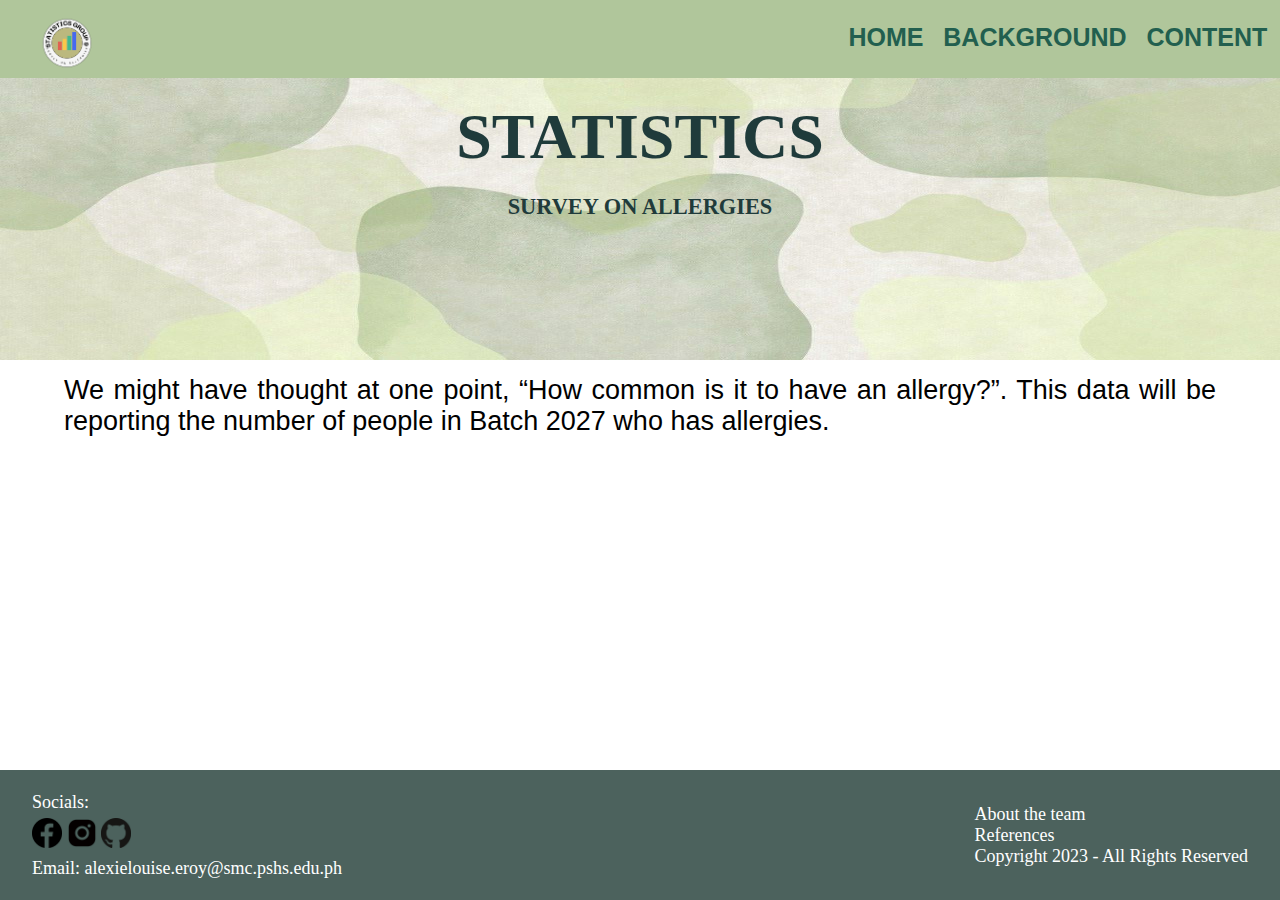
<file: index.html>
<!DOCTYPE html>
<html lang="en">
<head>
    <meta charset="UTF-8">
    <meta name="viewport" content="width=device-width, initial-scale=1.0">
    <title>Survey on Allergies</title>
    <link rel="icon" type="image/x-icon" href="Pictures/FaviconLogo.ico">
</head>
<body>
<!--Container for all divs start-->
<div class="container">
<!--Navbar start-->
    <div class="navbar">
        <div id="tabs">
            <a href="index.html">Home</a>
            <a href="backgroundd.html">Background</a>
            <a href="data.html">Content</a>
        </div>
        <div id="logo">
            <img src="Pictures/Logo.png" alt="logo" width="60" height="60">
        </div>
    </div>
<!--Navbar end-->
<!--Banner container start-->
    <div class="banner">
        <!--heading start-->
        <div class="heading">
            <div id="title">
                <h1>Statistics</h1>
            <div id="subtitle">
                <h4>Survey on Allergies</h4>
                </div>
            </div>
        </div>
        <!--heading end-->
    </div>
<!--Banner container end-->
        <!--Content start-->
    <div class="content">
        We might have thought at one point, “How common is it to have an allergy?”. This data will be reporting the number of people in Batch 2027 who has allergies.
    </div>
<!--Content end-->
        <!--footer start-->
    <div class="footer">
        <!--socials start-->
        <div class="socials">
            Socials:
            <div id="socmed">
                <a href="https://www.facebook.com/alexielouise.eroy.5/"><img src="Pictures/fb_logo.png" alt="FaceBook" width="30" height="30"></a>
                    <a href="https://www.instagram.com/loui.moo/"><img src="Pictures/instagram_logo.png" alt="Instagram" width="30" height="30"></a>
                    <a href="https://github.com/AlexieEroy"><img src="Pictures/github_logo.png" alt="GitHub" width="30" height="30"></a>
            </div>
            <div id="email">
                Email: alexielouise.eroy@smc.pshs.edu.ph
            </div>
        </div>
        <!--socials end-->
            <!--about start-->
        <div class="about">
                <a href="team.html">About the team</a>
                <p><a href="references.html">References</a></p>
                <p>Copyright 2023 - All Rights Reserved</p>
        </div>
        <!--about end-->
    </div>
    <!--footer end-->
</div>
<!--container for all divs end-->
    <link rel="stylesheet" href="style.css">
</body>
</html>
</file>
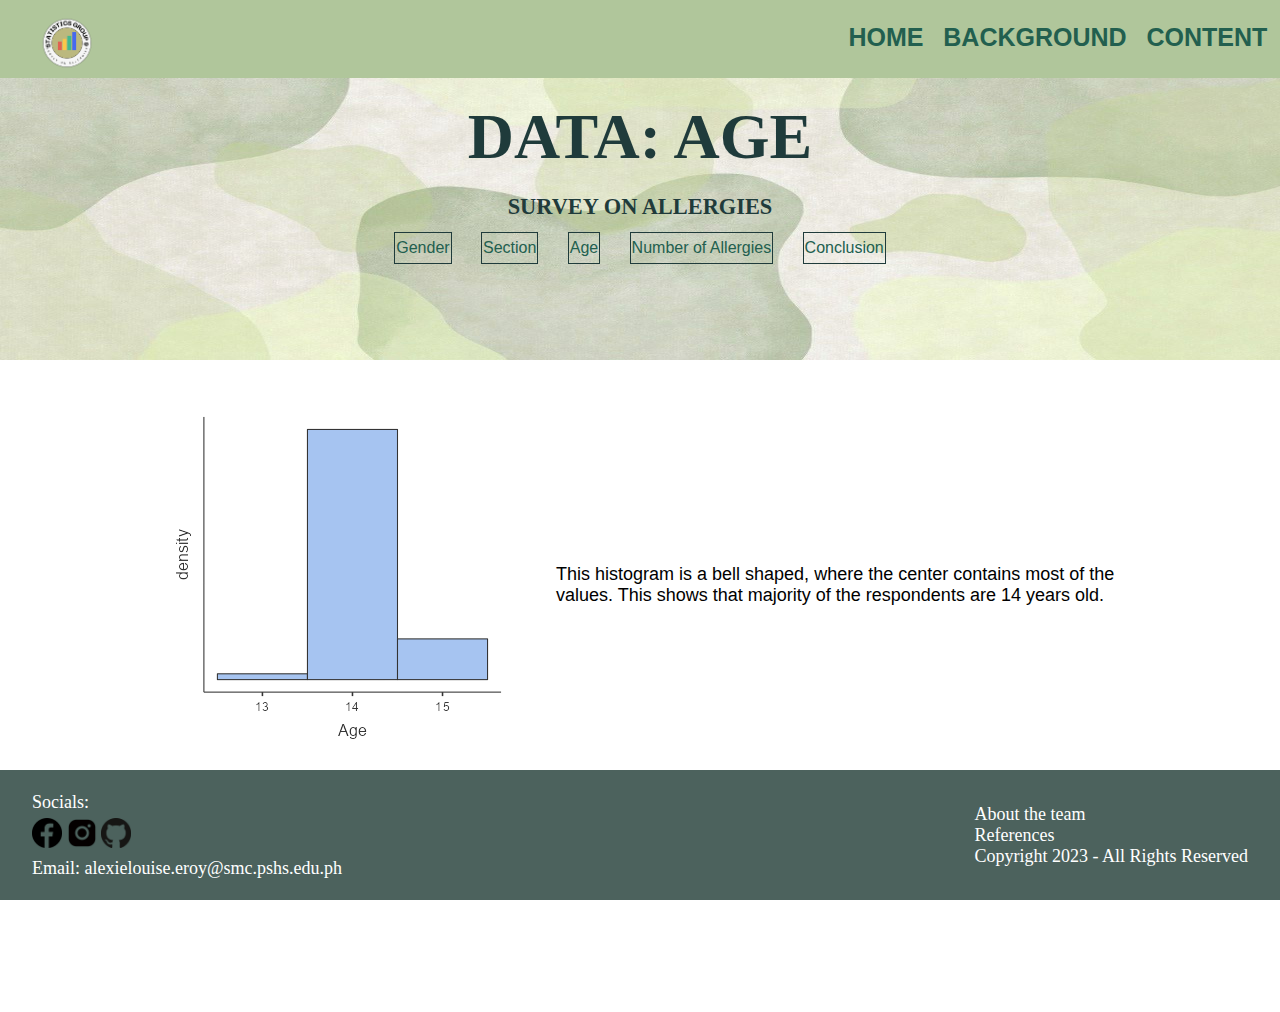
<file: age.html>
<!DOCTYPE html>
<html lang="en">
<head>
    <meta charset="UTF-8">
    <meta name="viewport" content="width=device-width, initial-scale=1.0">
    <title>Data-Age</title>
    <link rel="icon" type="image/x-icon" href="Pictures/FaviconLogo.ico">
</head>
<body>
    <!--Container for all divs-->
    <div class="container">
    <!--Navbar start-->
        <div class="navbar">
            <div id="tabs">
                <a href="index.html">Home</a>
                <a href="backgroundd.html">Background</a>
                <a href="data.html">Content</a>
            </div>
            <div id="logo">
                <img src="Pictures/Logo.png" alt="logo" width="60" height="60">
            </div>
        </div>
    <!--Navbar end-->
        <!--Banner container start-->
        <div class="banner">
            <!--heading start-->
            <div class="heading">
                <div id="title">
                    <h1>Data: Age</h1>
                <div id="subtitle">
                    <h4>Survey on Allergies</h4>
                    </div>
                </div>
            </div>
            <!--heading end-->
            <!--Datatabs start-->
            <div class="data-tab">
                <a href="data.html">Gender</a>
                <a href="section.html">Section</a>
                <a href="age.html">Age</a>
                <a href="allergies.html">Number of Allergies</a>
                <a href="conclusion.html">Conclusion</a>
            </div>
            <!--Datatabs end-->
        </div>
        <!--Banner container end-->
        <!--Content-container start-->
        <div class="content-container">
            <div class="graph">
                    <img src="Pictures/AgeHistogram.png" alt="Age Histogram" title="Age Histogram">
             </div>
             <div class="description">
                This histogram is a bell shaped, where the center contains most of the values. This shows that majority of the respondents are 14 years old.            
            </div>            
        </div>
        <!--Content-container end-->
        <!--footer start-->
        <div class="footer">
            <!--socials start-->
            <div class="socials">
                Socials:
                <div id="socmed">
                    <a href="https://www.facebook.com/alexielouise.eroy.5/"><img src="Pictures/fb_logo.png" alt="FaceBook" width="30" height="30"></a>
                    <a href="https://www.instagram.com/loui.moo/"><img src="Pictures/instagram_logo.png" alt="Instagram" width="30" height="30"></a>
                    <a href="https://github.com/AlexieEroy"><img src="Pictures/github_logo.png" alt="GitHub" width="30" height="30"></a>
                </div>
                <div id="email">
                    Email: alexielouise.eroy@smc.pshs.edu.ph
                </div>            
            </div>
            <!--socials end-->
            <!--about start-->
            <div class="about">
                    <a href="team.html">About the team</a>
                    <p><a href="references.html">References</a></p>
                    <p>Copyright 2023 - All Rights Reserved</p>
            </div>
            <!--about end-->
        </div>
        <!--footer end-->
    </div>
    <!--container for all divs end-->
        <link rel="stylesheet" href="style.css">

</body>
</html>
</file>
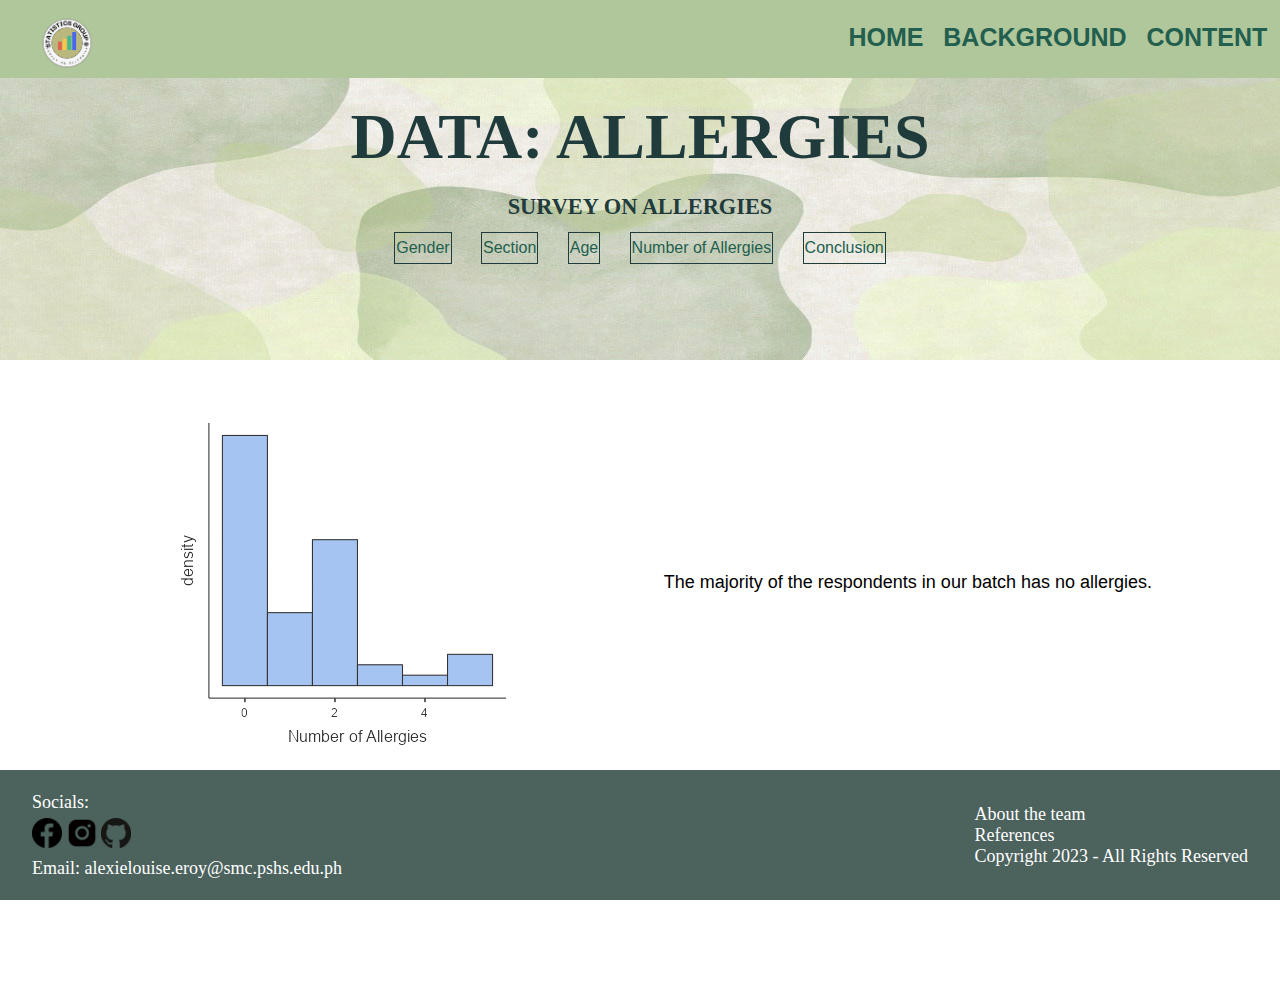
<file: allergies.html>
<!DOCTYPE html>
<html lang="en">
<head>
    <meta charset="UTF-8">
    <meta name="viewport" content="width=device-width, initial-scale=1.0">
    <title>Data-Allergies</title>
    <link rel="icon" type="image/x-icon" href="Pictures/FaviconLogo.ico">
</head>
<body>
    <!--Container for all divs start-->
    <div class="container">
    <!--Navbar start-->
        <div class="navbar">
            <div id="tabs">
                <a href="index.html">Home</a>
                <a href="backgroundd.html">Background</a>
                <a href="data.html">Content</a>
            </div>
            <div id="logo">
                <img src="Pictures/Logo.png" alt="logo" width="60" height="60">
            </div>
        </div>
    <!--Navbar end-->
        <!--Banner container start-->
        <div class="banner">
            <!--heading start-->
            <div class="heading">
                <div id="title">
                    <h1>Data: Allergies</h1>
                <div id="subtitle">
                    <h4>Survey on Allergies</h4>
                    </div>
                </div>
            </div>
            <!--heading end-->
            <!--Datatabs start-->
            <div class="data-tab">
                <a href="data.html">Gender</a>
                <a href="section.html">Section</a>
                <a href="age.html">Age</a>
                <a href="allergies.html">Number of Allergies</a>
                <a href="conclusion.html">Conclusion</a>
            </div>
            <!--Datatabs end-->
        </div>
        <!--Banner container end-->
        <!--Content-container start-->
        <div class="content-container">
            <div class="graph">
                    <img src="Pictures/AllergiesHistogram.png" alt="Allergies Histogram" title="Number of Allergies Histogram">
             </div>
             <div class="description">
                The majority of the respondents in our batch has no allergies.
            </div>            
        </div>
        <!--Content-container end-->
        <!--footer start-->
        <div class="footer">
            <!--socials start-->
            <div class="socials">
                Socials:
                <div id="socmed">
                    <a href="https://www.facebook.com/alexielouise.eroy.5/"><img src="Pictures/fb_logo.png" alt="FaceBook" width="30" height="30"></a>
                    <a href="https://www.instagram.com/loui.moo/"><img src="Pictures/instagram_logo.png" alt="Instagram" width="30" height="30"></a>
                    <a href="https://github.com/AlexieEroy"><img src="Pictures/github_logo.png" alt="GitHub" width="30" height="30"></a>
                </div>
                <div id="email">
                    Email: alexielouise.eroy@smc.pshs.edu.ph
                </div>                
            </div>
            <!--socials end-->
            <!--about start-->
            <div class="about">
                    <a href="team.html">About the team</a>
                    <p><a href="references.html">References</a></p>
                    <p>Copyright 2023 - All Rights Reserved</p>
            </div>
            <!--about end-->
        </div>
        <!--footer end-->
    </div>
    <!--container for all divs end-->
        <link rel="stylesheet" href="style.css">

</body>
</html>
</file>
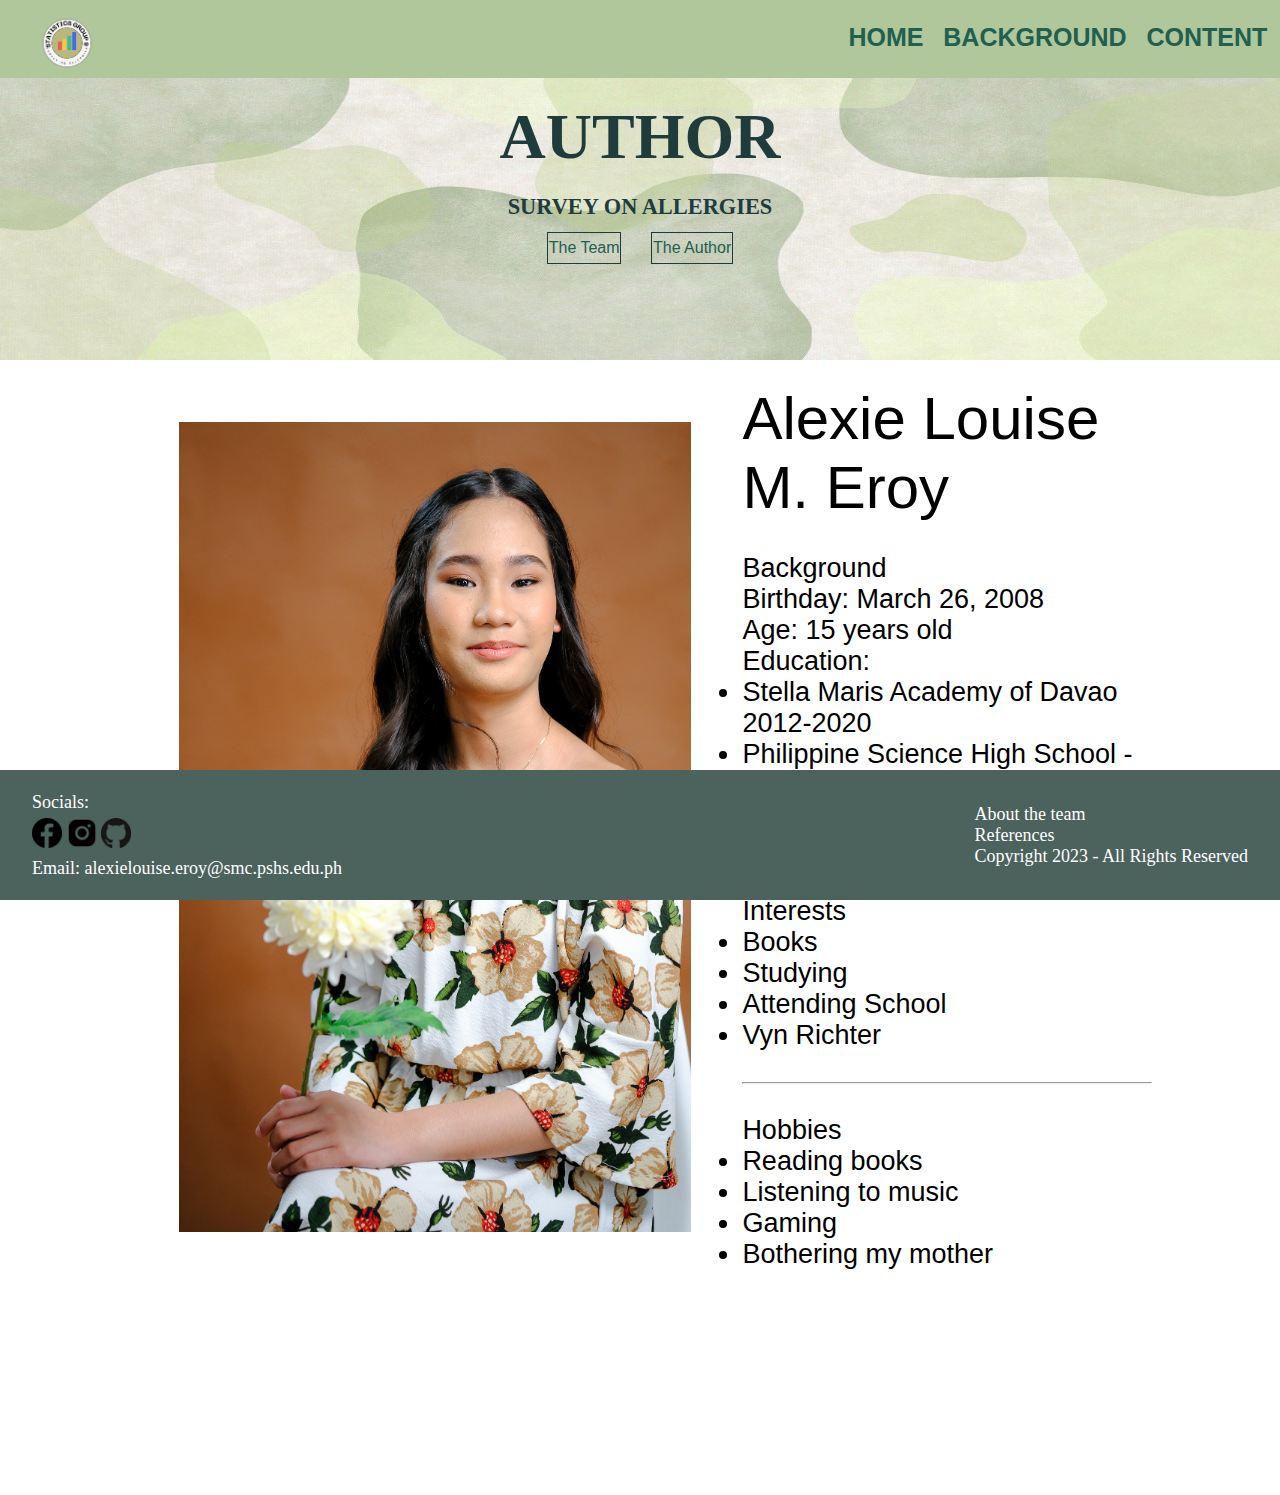
<file: author.html>
<!DOCTYPE html>
<html lang="en">
<head>
    <meta charset="UTF-8">
    <meta name="viewport" content="width=device-width, initial-scale=1.0">
    <title>The Author</title>
    <link rel="icon" type="image/x-icon" href="Pictures/FaviconLogo.ico">
</head>
<body>
    <!--Container for all divs start-->
    <div class="container">
    <!--Navbar start-->
        <div class="navbar">
            <div id="tabs">
                <a href="index.html">Home</a>
                <a href="backgroundd.html">Background</a>
                <a href="data.html">Content</a>
            </div>
            <div id="logo">
                <img src="Pictures/Logo.png" alt="logo" width="60" height="60">
            </div>
        </div>
    <!--Navbar end-->
    <!--Banner container start-->
        <div class="banner">
            <!--heading start-->
            <div class="heading">
                <div id="title">
                    <h1>Author</h1>
                <div id="subtitle">
                    <h4>Survey on Allergies</h4>
                    </div>
                </div>
            </div>
            <!--heading end-->
            <!--Datatabs start-->
            <div class="data-tab">
                <a href="team.html">The Team</a>
                <a href="section.html">The Author</a>
            </div>
            <!--Datatabs end-->
        </div>
        <!--Banner container end-->
        <!--Content-container start-->
        <div class="content-container">
            <!--profile start-->
            <div class="profile3">
                    <img src="Pictures/MyPic.jpg" alt="Alexie's Picture" title="Alexie Louise M. Eroy">
             </div>
             <!--profile end-->
             <!--description start-->
             <div class="description">
                <div class="name">Alexie Louise M. Eroy</div>
                <div class="description-content">
                   <br>Background
                <br>Birthday: March 26, 2008
                <br>Age: 15 years old
                <br>Education:
                <br><ul>
                    <li>Stella Maris Academy of Davao 2012-2020</li>
                    <li>Philippine Science High School - Southern Mindanao Campus 2020-present</li>
                </ul>
                <br>
                <hr>
                <br>Interests
                <br><ul>
                    <li>Books</li>
                    <li>Studying</li>
                    <li>Attending School</li>
                    <li>Vyn Richter</li>
                </ul>
                <br>
                <hr>
                <br>Hobbies
                <br><ul>
                    <li>Reading books</li>
                    <li>Listening to music</li>
                    <li>Gaming</li>
                    <li>Bothering my mother</li>
                </ul> 
                </div>                
                
            </div>
            <!--description start-->
        </div>
        <!--Content-container end-->
        <!--footer start-->
        <div class="footer">
            <!--socials start-->
            <div class="socials">
                Socials:
                <div id="socmed">
                    <a href="https://www.facebook.com/alexielouise.eroy.5/"><img src="Pictures/fb_logo.png" alt="FaceBook" width="30" height="30"></a>
                    <a href="https://www.instagram.com/loui.moo/"><img src="Pictures/instagram_logo.png" alt="Instagram" width="30" height="30"></a>
                    <a href="https://github.com/AlexieEroy"><img src="Pictures/github_logo.png" alt="GitHub" width="30" height="30"></a>
                </div>
                <div id="email">
                    Email: alexielouise.eroy@smc.pshs.edu.ph
                </div>
            </div>
            <!--socials end-->
            <!--about start-->
            <div class="about">
                    <a href="team.html">About the team</a>
                    <p><a href="references.html">References</a></p>
                    <p>Copyright 2023 - All Rights Reserved</p>
            </div>
            <!--about end-->
        </div>
        <!--footer end-->
    </div>
    <!--container for all divs end-->
        <link rel="stylesheet" href="style.css">
</body>
</html>
</file>
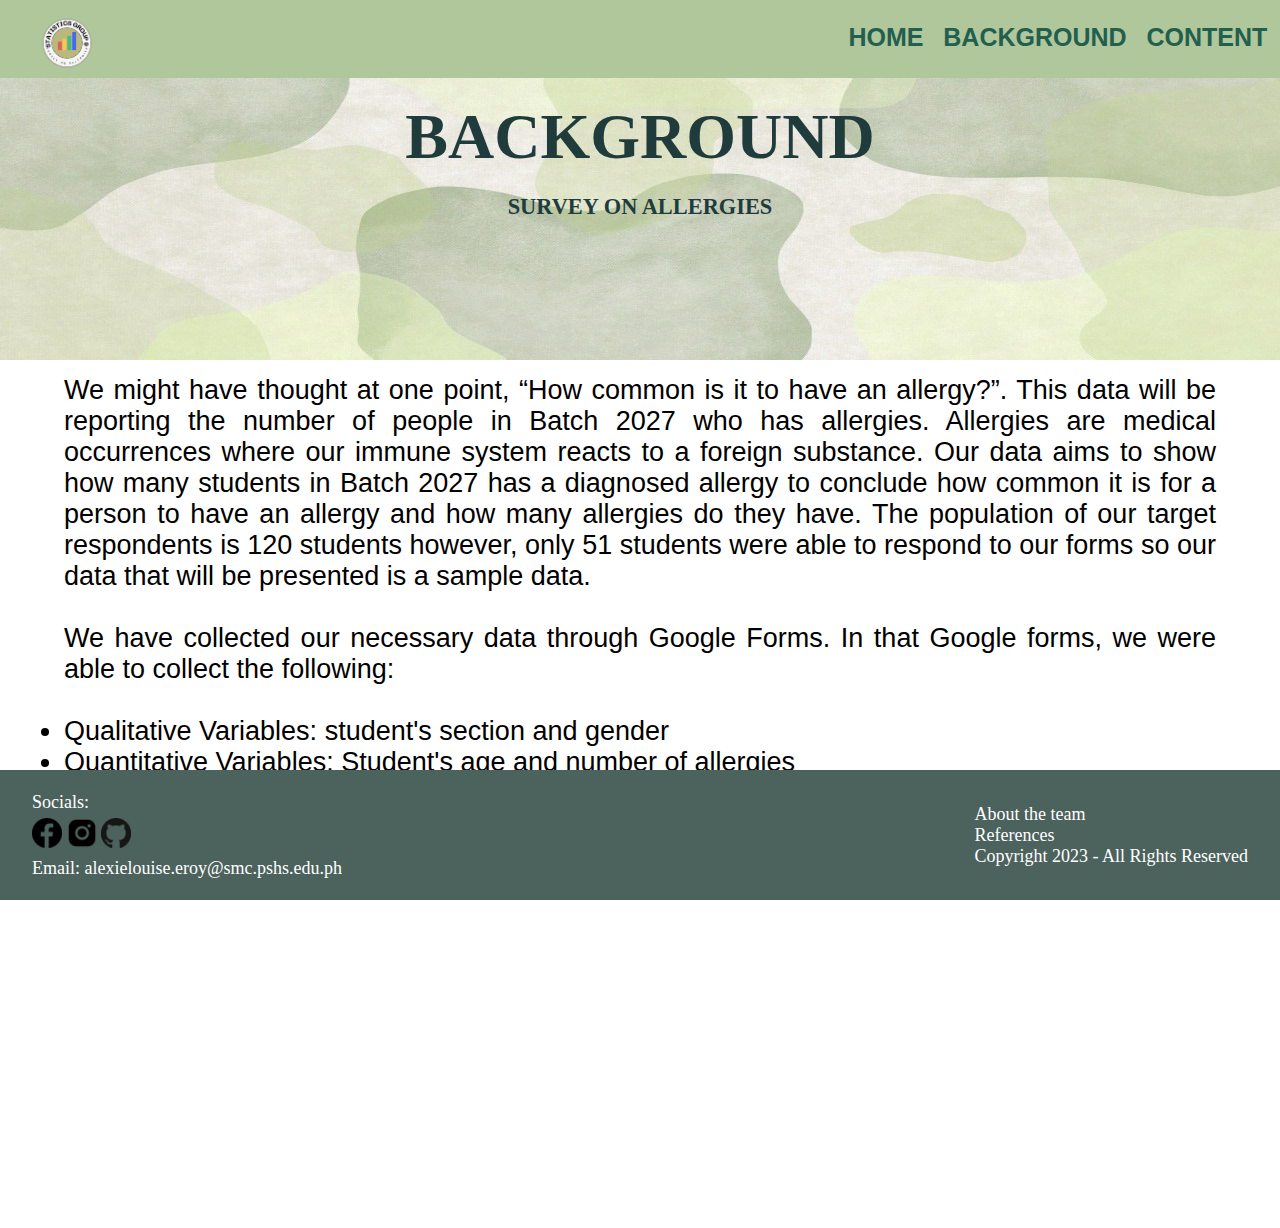
<file: backgroundd.html>
<!DOCTYPE html>
<html lang="en">
<head>
    <meta charset="UTF-8">
    <meta name="viewport" content="width=device-width, initial-scale=1.0">
    <title>Background</title>
    <link rel="icon" type="image/x-icon" href="Pictures/FaviconLogo.ico">
</head>
<body>
    <!--Container for all divs start-->
    <div class="container">
    <!--Navbar start-->
        <div class="navbar">
            <div id="tabs">
                <a href="index.html">Home</a>
                <a href="backgroundd.html">Background</a>
                <a href="data.html">Content</a>
            </div>
            <div id="logo">
                <img src="Pictures/Logo.png" alt="logo" width="60" height="60">
            </div>
        </div>
    <!--Navbar end-->
    <!--Banner container start-->
        <div class="banner">
            <!--heading start-->
            <div class="heading">
                <div id="title">
                    <h1>Background</h1>
                <div id="subtitle">
                    <h4>Survey on Allergies</h4>
                    </div>
                </div>
            </div>
            <!--heading end-->
        </div>
        <!--Banner container end-->
        <!--Content-container start-->
        <div class="content">
            <p>We might have thought at one point, “How common is it to have an allergy?”. This data will be reporting the number of people in Batch 2027 who has allergies. Allergies are medical occurrences where our immune system reacts to a foreign substance. Our data aims to show how many students in Batch 2027 has a diagnosed allergy to conclude how common it is for a person to have an allergy and how many allergies do they have. The population of our target respondents is 120 students however, only 51 students were able to respond to our forms so our data that will be presented is a sample data.</p>
            <br><p>We have collected our necessary data through Google Forms. In that Google forms, we were able to collect the following:</p>
            <br><ul>
                <li>Qualitative Variables: student's section and gender</li>
                <li>Quantitative Variables: Student's age and number of allergies</li>
            </ul>
        </div>
        <!--Content-container end-->
        <!--footer start-->
        <div class="footer">
            <!--socials start-->
            <div class="socials">
                Socials:
                <div id="socmed">
                    <a href="https://www.facebook.com/alexielouise.eroy.5/"><img src="Pictures/fb_logo.png" alt="FaceBook" width="30" height="30"></a>
                    <a href="https://www.instagram.com/loui.moo/"><img src="Pictures/instagram_logo.png" alt="Instagram" width="30" height="30"></a>
                    <a href="https://github.com/AlexieEroy"><img src="Pictures/github_logo.png" alt="GitHub" width="30" height="30"></a>
                </div>
                <div id="email">
                    Email: alexielouise.eroy@smc.pshs.edu.ph
                </div>
            </div>
            <!--socials end-->
            <!--about start-->
            <div class="about">
                    <a href="team.html">About the team</a>
                    <p><a href="references.html">References</a></p>
                    <p>Copyright 2023 - All Rights Reserved</p>
            </div>
            <!--about end-->
        </div>
        <!--footer end-->
    </div>
    <!--container for all divs end-->
    <link rel="stylesheet" href="style.css">
</body>
</html>
</file>
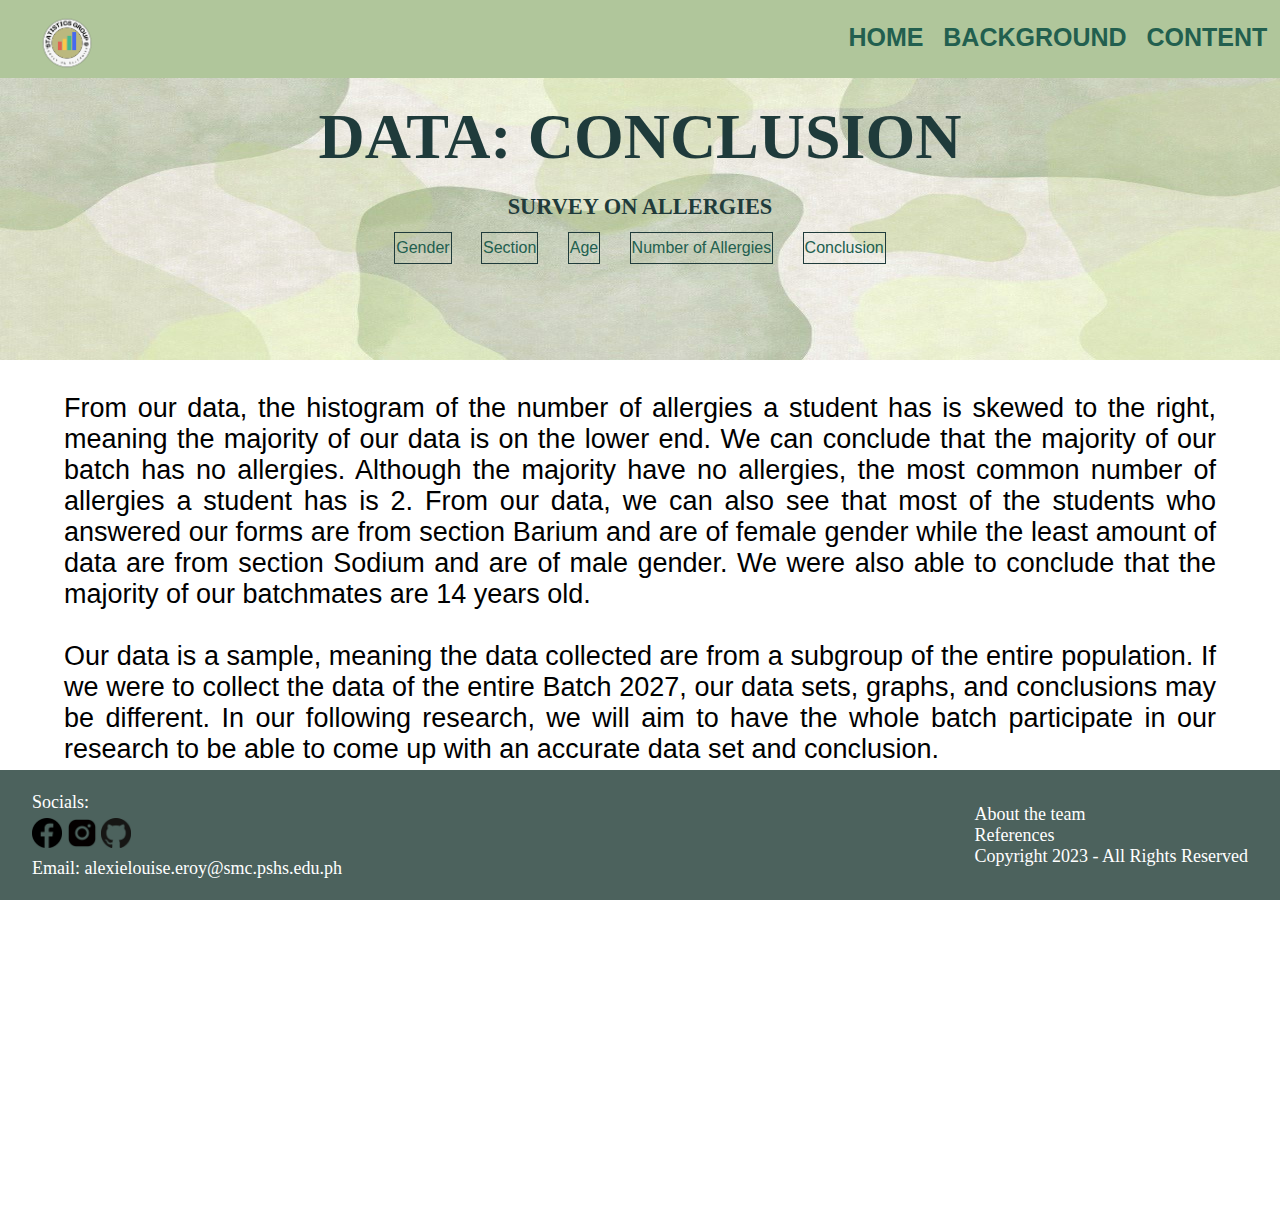
<file: conclusion.html>
<!DOCTYPE html>
<html lang="en">
<head>
    <meta charset="UTF-8">
    <meta name="viewport" content="width=device-width, initial-scale=1.0">
    <title>Data-Conclusion</title>
    <link rel="icon" type="image/x-icon" href="Pictures/FaviconLogo.ico">
</head>
<body>
    <!--Container for all divs start-->
    <div class="container">
        <!--Navbar start-->
        <div class="navbar">
            <div id="tabs">
                <a href="index.html">Home</a>
                <a href="backgroundd.html">Background</a>
                <a href="data.html">Content</a>
            </div>
            <div id="logo">
                <img src="Pictures/Logo.png" alt="logo" width="60" height="60">
            </div>
        </div>
    <!--Navbar end-->
    <!--Banner container start-->
    <div class="banner">
        <!--heading start-->
            <div class="heading">
                <div id="title">
                    <h1>Data: Conclusion</h1>
                <div id="subtitle">
                    <h4>Survey on Allergies</h4>
                    </div>
                </div>
            </div>
        <!--heading end-->
            <!--Datatabs start-->
        <div class="data-tab">
            <a href="data.html">Gender</a>
            <a href="section.html">Section</a>
            <a href="age.html">Age</a>
            <a href="allergies.html">Number of Allergies</a>
            <a href="conclusion.html">Conclusion</a>
        </div>
        <!--Datatabs end-->
    </div>
    <!--Banner container end-->
        <!--content start-->
        <div class="content">
            <p>From our data, the histogram of the number of allergies a student has is skewed to the right, meaning the majority of our data is on the lower end. We can conclude that the majority of our batch has no allergies. Although the majority have no allergies, the most common number of allergies a student has is 2. From our data, we can also see that most of the students who answered our forms are from section Barium and are of female gender while the least amount of data are from section Sodium and are of male gender. We were also able to conclude that the majority of our batchmates are 14 years old.</p>
            <br><p>Our data is a sample, meaning the data collected are from a subgroup of the entire population. If we were to collect the data of the entire Batch 2027, our data sets, graphs, and conclusions may be different. In our following research, we will aim to have the whole batch participate in our research to be able to come up with an accurate data set and conclusion.</p>
        </div>
         <!--content end-->
        <!--footer start-->
        <div class="footer">
            <!--socials start-->
            <div class="socials">
                Socials:
                <div id="socmed">
                    <a href="https://www.facebook.com/alexielouise.eroy.5/"><img src="Pictures/fb_logo.png" alt="FaceBook" width="30" height="30"></a>
                    <a href="https://www.instagram.com/loui.moo/"><img src="Pictures/instagram_logo.png" alt="Instagram" width="30" height="30"></a>
                    <a href="https://github.com/AlexieEroy"><img src="Pictures/github_logo.png" alt="GitHub" width="30" height="30"></a>
                </div>
                <div id="email">
                    Email: alexielouise.eroy@smc.pshs.edu.ph
                </div>
            </div>
            <!--socials end-->
            <!--about start-->
            <div class="about">
                    <a href="team.html">About the team</a>
                    <p><a href="references.html">References</a></p>
                    <p>Copyright 2023 - All Rights Reserved</p>
            </div>
            <!--about end-->
        </div>
        <!--footer end-->
    </div>
    <!--container for all divs end-->
    <link rel="stylesheet" href="style.css">
    
</body>
</html>
</file>
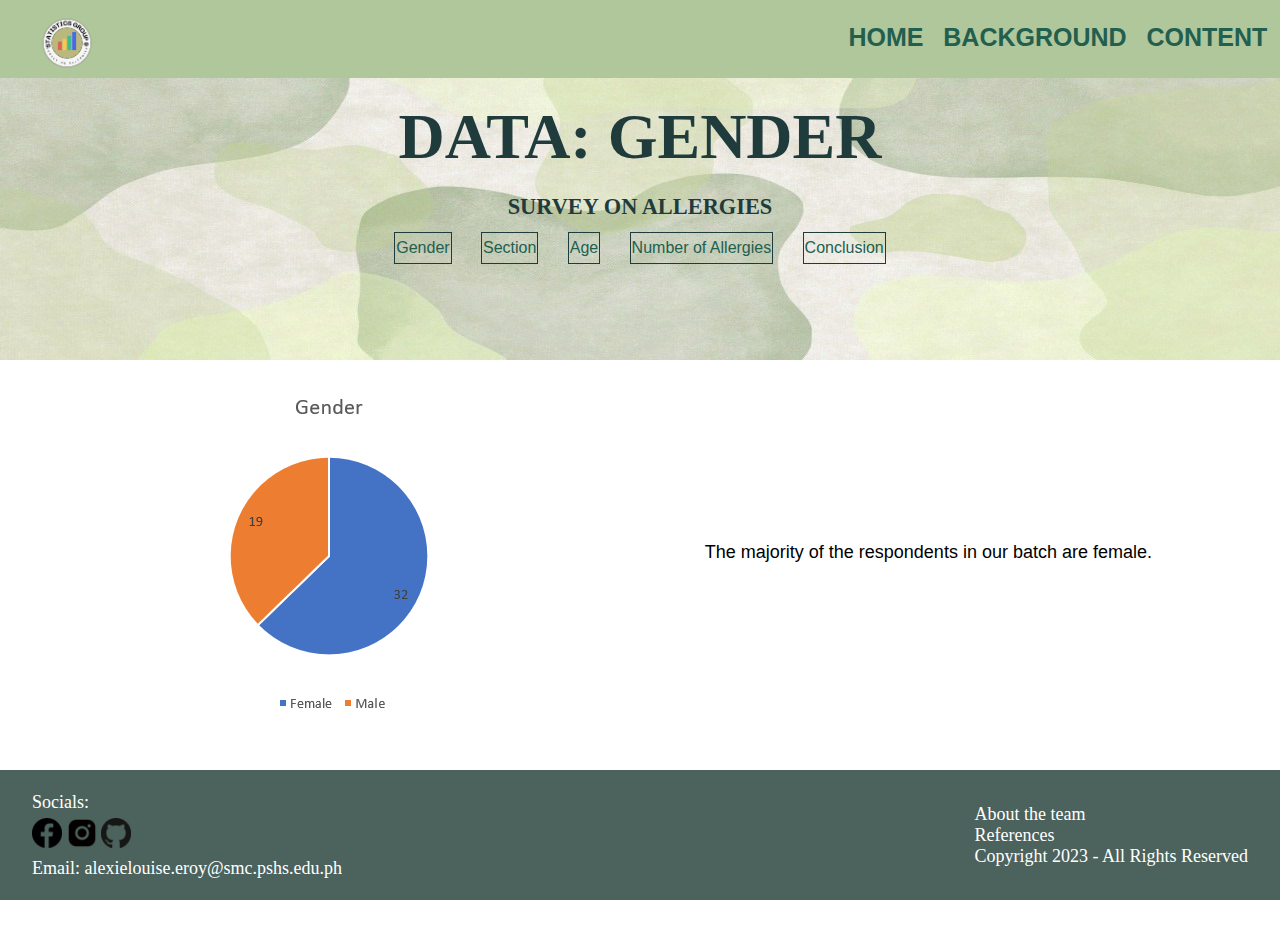
<file: data.html>
<!DOCTYPE html>
<html lang="en">
<head>
    <meta charset="UTF-8">
    <meta name="viewport" content="width=device-width, initial-scale=1.0">
    <title>Data-Gender</title>
    <link rel="icon" type="image/x-icon" href="Pictures/FaviconLogo.ico">
</head>
<body>
    <!--Container for all divs start-->
    <div class="container">
    <!--Navbar start-->
        <div class="navbar">
            <div id="tabs">
                <a href="index.html">Home</a>
                <a href="backgroundd.html">Background</a>
                <a href="data.html">Content</a>
            </div>
            <div id="logo">
                <img src="Pictures/Logo.png" alt="logo" width="60" height="60">
            </div>
        </div>
    <!--Navbar end-->
        <!--Banner container start-->
        <div class="banner">
            <!--heading start-->
            <div class="heading">
                <div id="title">
                    <h1>Data: Gender</h1>
                <div id="subtitle">
                    <h4>Survey on Allergies</h4>
                    </div>
                </div>
            </div>
            <!--heading end-->
            <!--Datatabs start-->
            <div class="data-tab">
                <a href="data.html">Gender</a>
                <a href="section.html">Section</a>
                <a href="age.html">Age</a>
                <a href="allergies.html">Number of Allergies</a>
                <a href="conclusion.html">Conclusion</a>
            </div>
            <!--Datatabs end-->
        </div>
        <!--Banner container end-->
        <!--Content-container start-->
        <div class="content-container">
            <div class="graph">
                    <img src="Pictures/PieChart.png" alt="pie-graph" title="Gender Pie Graph">
             </div>
             <div class="description">
                The majority of the respondents in our batch are female.            
            </div>            
        </div>
        <!--Content-container end-->
        <!--footer start-->
        <div class="footer">
            <!--socials start-->
            <div class="socials">
                Socials:
                <div id="socmed">
                    <a href="https://www.facebook.com/alexielouise.eroy.5/"><img src="Pictures/fb_logo.png" alt="FaceBook" width="30" height="30"></a>
                    <a href="https://www.instagram.com/loui.moo/"><img src="Pictures/instagram_logo.png" alt="Instagram" width="30" height="30"></a>
                    <a href="https://github.com/AlexieEroy"><img src="Pictures/github_logo.png" alt="GitHub" width="30" height="30"></a>
                </div>
                <div id="email">
                    Email: alexielouise.eroy@smc.pshs.edu.ph
                </div>            
            </div>
            <!--socials end-->
            <!--about start-->
            <div class="about">
                    <a href="team.html">About the team</a>
                    <p><a href="references.html">References</a></p>
                    <p>Copyright 2023 - All Rights Reserved</p>
            </div>
            <!--about end-->
        </div>
        <!--footer end-->
    </div>
    <!--container for all divs end-->
        <link rel="stylesheet" href="style.css">

</body>
</html>
</file>
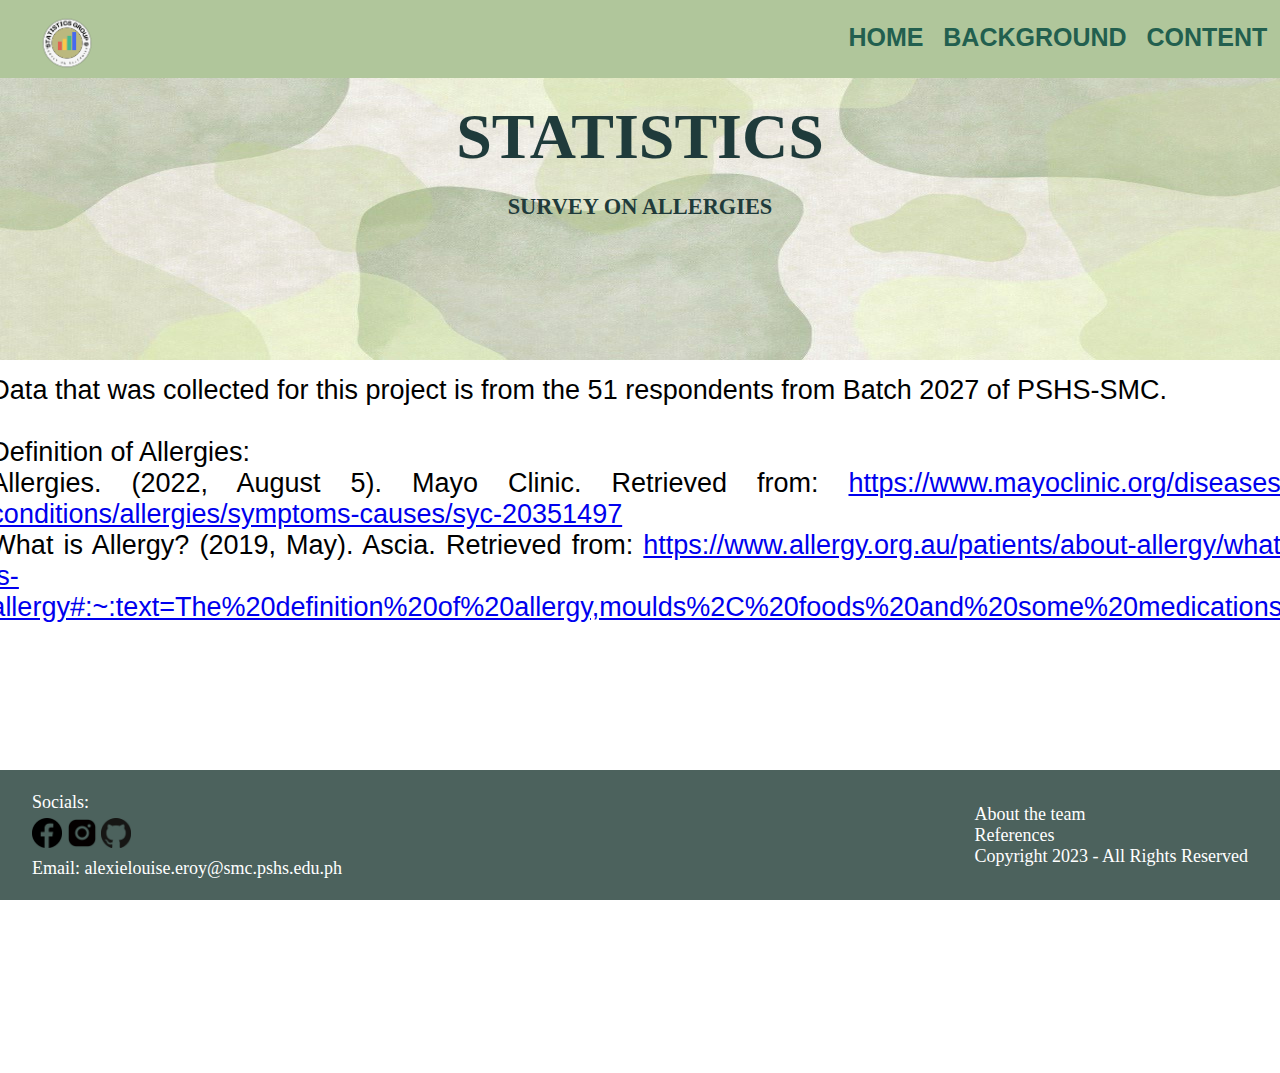
<file: references.html>
<!DOCTYPE html>
<html lang="en">
<head>
    <meta charset="UTF-8">
    <meta name="viewport" content="width=device-width, initial-scale=1.0">
    <title>References</title>
    <link rel="icon" type="image/x-icon" href="Pictures/FaviconLogo.ico">
</head>
<body>
    <!--Container for all divs start-->
<div class="container">
    <!--Navbar start-->
        <div class="navbar">
            <div id="tabs">
                <a href="index.html">Home</a>
                <a href="backgroundd.html">Background</a>
                <a href="data.html">Content</a>
            </div>
            <div id="logo">
                <img src="Pictures/Logo.png" alt="logo" width="60" height="60">
            </div>
        </div>
    <!--Navbar end-->
    <!--Banner container start-->
        <div class="banner">
            <!--heading start-->
            <div class="heading">
                <div id="title">
                    <h1>Statistics</h1>
                <div id="subtitle">
                    <h4>Survey on Allergies</h4>
                    </div>
                </div>
            </div>
            <!--heading end-->
        </div>
    <!--Banner container end-->
            <!--Content start-->
        <div class="content">
            Data that was collected for this project is from the 51 respondents from Batch 2027 of PSHS-SMC. <br>
            <br>Definition of Allergies:
            <ul>
                <li>Allergies. (2022, August 5). Mayo Clinic. Retrieved from: <a href="https://www.mayoclinic.org/diseases-conditions/allergies/symptoms-causes/syc-20351497">https://www.mayoclinic.org/diseases-conditions/allergies/symptoms-causes/syc-20351497</a></li>
                <li>What is Allergy? (2019, May). Ascia. Retrieved from: <a href="https://www.allergy.org.au/patients/about-allergy/what-is-allergy#:~:text=The%20definition%20of%20allergy,moulds%2C%20foods%20and%20some%20medications.">https://www.allergy.org.au/patients/about-allergy/what-is-allergy#:~:text=The%20definition%20of%20allergy,moulds%2C%20foods%20and%20some%20medications.</a></li>
            </ul>
        </div>
    <!--Content end-->
            <!--footer start-->
        <div class="footer">
            <!--socials start-->
            <div class="socials">
                Socials:
                <div id="socmed">
                    <a href="https://www.facebook.com/alexielouise.eroy.5/"><img src="Pictures/fb_logo.png" alt="FaceBook" width="30" height="30"></a>
                    <a href="https://www.instagram.com/loui.moo/"><img src="Pictures/instagram_logo.png" alt="Instagram" width="30" height="30"></a>
                    <a href="https://github.com/AlexieEroy"><img src="Pictures/github_logo.png" alt="GitHub" width="30" height="30"></a>
                </div>
                <div id="email">
                    Email: alexielouise.eroy@smc.pshs.edu.ph
                </div>
            </div>
            <!--socials end-->
                <!--about start-->
            <div class="about">
                    <a href="team.html">About the team</a>
                    <p><a href="references.html">References</a></p>
                    <p>Copyright 2023 - All Rights Reserved</p>
            </div>
            <!--about end-->
        </div>
        <!--footer end-->
    </div>
    <!--container for all divs end-->
        <link rel="stylesheet" href="style.css">
</body>
</html>
</file>
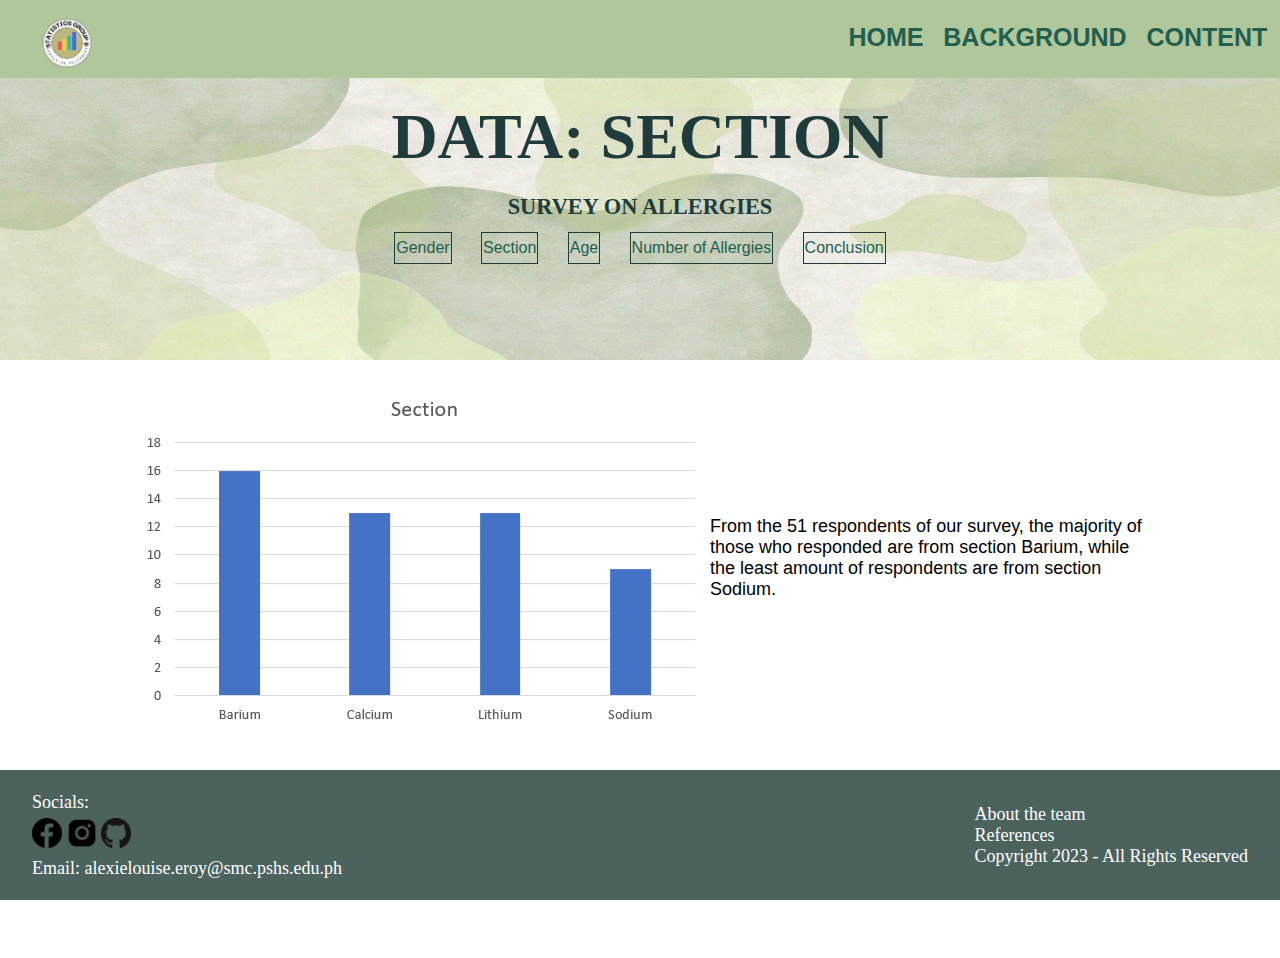
<file: section.html>
<!DOCTYPE html>
<html lang="en">
<head>
    <meta charset="UTF-8">
    <meta name="viewport" content="width=device-width, initial-scale=1.0">
    <title>Data-Section</title>
    <link rel="icon" type="image/x-icon" href="Pictures/FaviconLogo.ico">
</head>
<body>
    <!--Container for all divs start-->
    <div class="container">
        <!--Navbar start-->
        <div class="navbar">
            <div id="tabs">
                <a href="index.html">Home</a>
                <a href="backgroundd.html">Background</a>
                <a href="data.html">Content</a>
            </div>
            <div id="logo">
                <img src="Pictures/Logo.png" alt="logo" width="60" height="60">
            </div>
        </div>
    <!--Navbar end-->
        <!--Banner container start-->
        <div class="banner">
            <!--heading start-->
            <div class="heading">
                <div id="title">
                    <h1>Data: Section</h1>
                <div id="subtitle">
                    <h4>Survey on Allergies</h4>
                    </div>
                </div>
            </div>
            <!--heading end-->
            <!--Datatabs start-->
            <div class="data-tab">
                <a href="data.html">Gender</a>
                <a href="section.html">Section</a>
                <a href="age.html">Age</a>
                <a href="allergies.html">Number of Allergies</a>
                <a href="conclusion.html">Conclusion</a>
            </div>
            <!--Datatabs end-->
        </div>
        <!--Banner container end-->
        <!--Content-container start-->
        <div class="content-container">
            <div class="graph">
                    <img src="Pictures/BarGraph.png" alt="bar-graph" title="Section Bar Graph">
             </div>
             <div class="description">
                From the 51 respondents of our survey, the majority of those who responded are from section Barium, while the least amount of respondents are from section Sodium.            
            </div>            
        </div>
        <!--Content-container end-->
        <!--footer start-->
        <div class="footer">
            <!--socials start-->
            <div class="socials">
                Socials:
                <div id="socmed">
                    <a href="https://www.facebook.com/alexielouise.eroy.5/"><img src="Pictures/fb_logo.png" alt="FaceBook" width="30" height="30"></a>
                    <a href="https://www.instagram.com/loui.moo/"><img src="Pictures/instagram_logo.png" alt="Instagram" width="30" height="30"></a>
                    <a href="https://github.com/AlexieEroy"><img src="Pictures/github_logo.png" alt="GitHub" width="30" height="30"></a>
                </div>
                <div id="email">
                    Email: alexielouise.eroy@smc.pshs.edu.ph
                </div>
            </div>
            <!--socials end-->
            <!--about start-->
            <div class="about">
                    <a href="team.html">About the team</a>
                    <p><a href="references.html">References</a></p>
                    <p>Copyright 2023 - All Rights Reserved</p>
            </div>
            <!--about end-->
        </div>
        <!--footer end-->
    </div>
    <!--container for all divs end-->
        <link rel="stylesheet" href="style.css">

</body>
</html>
</file>
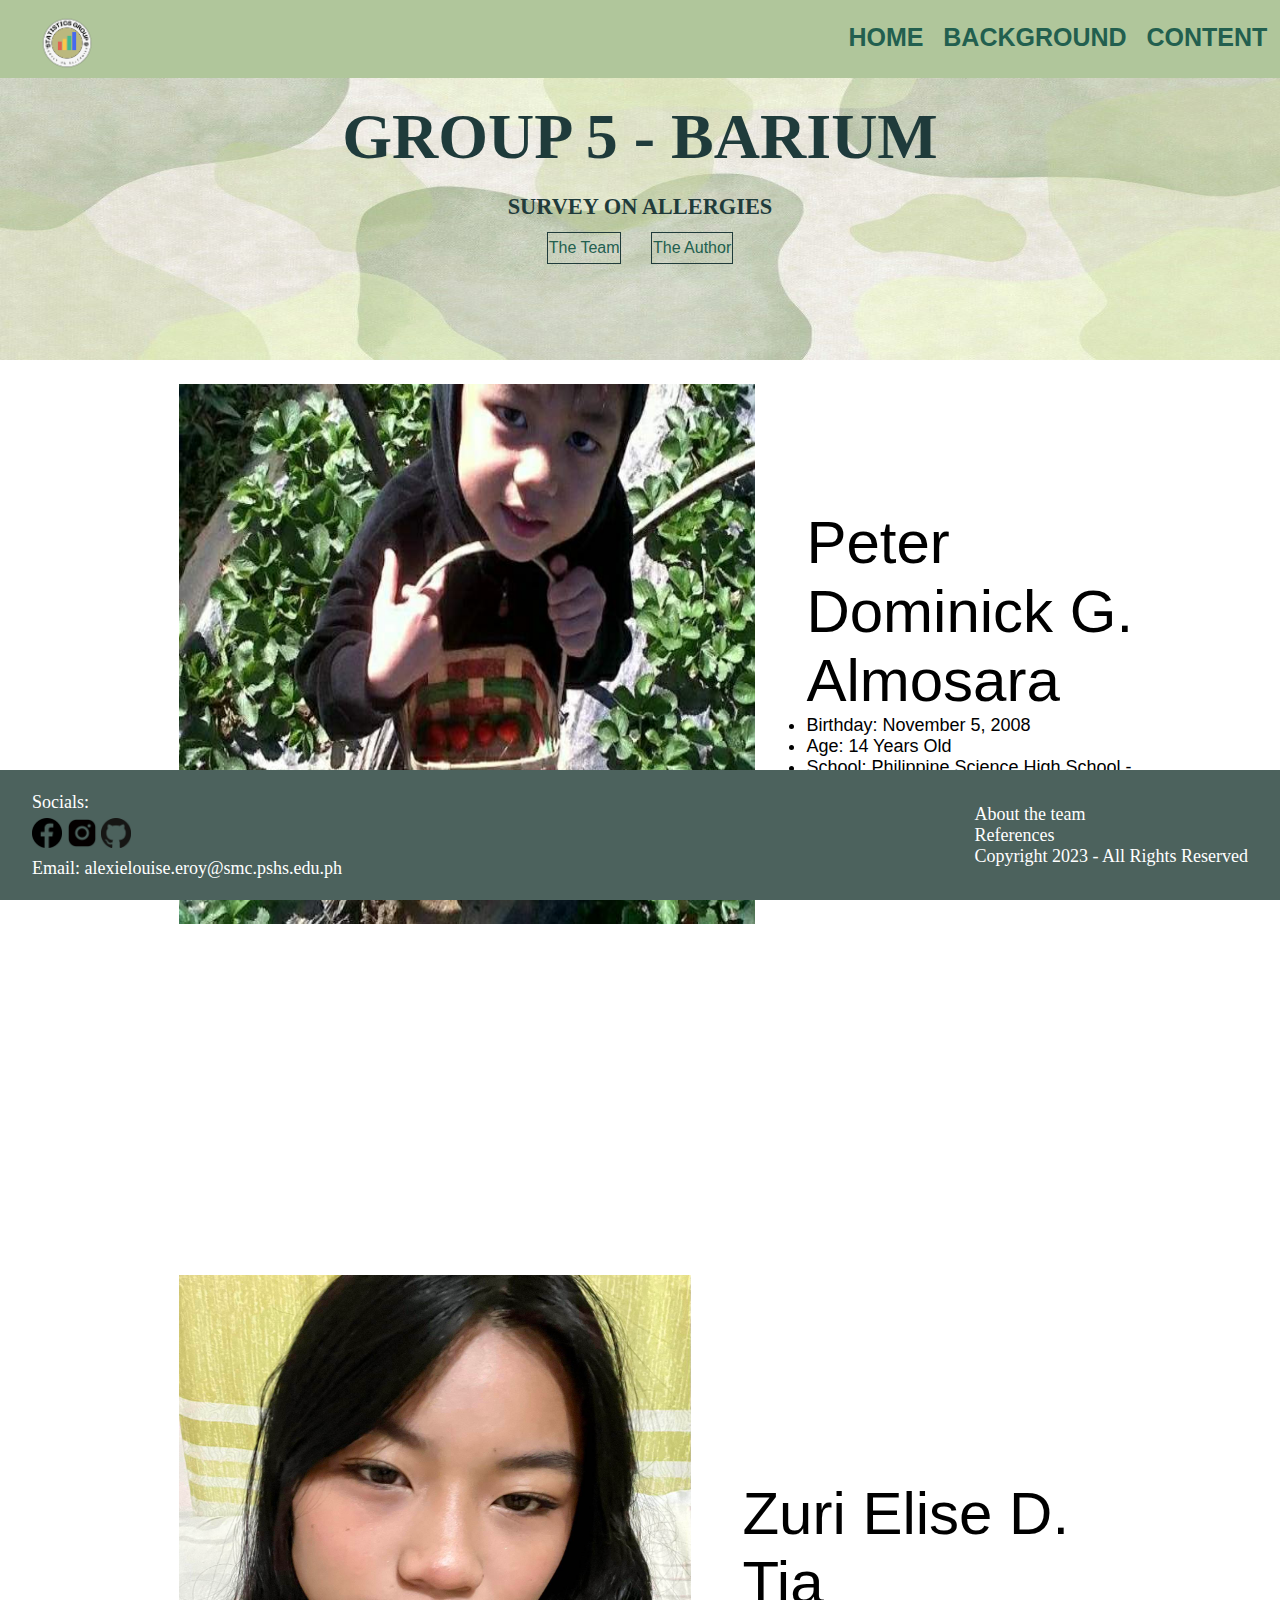
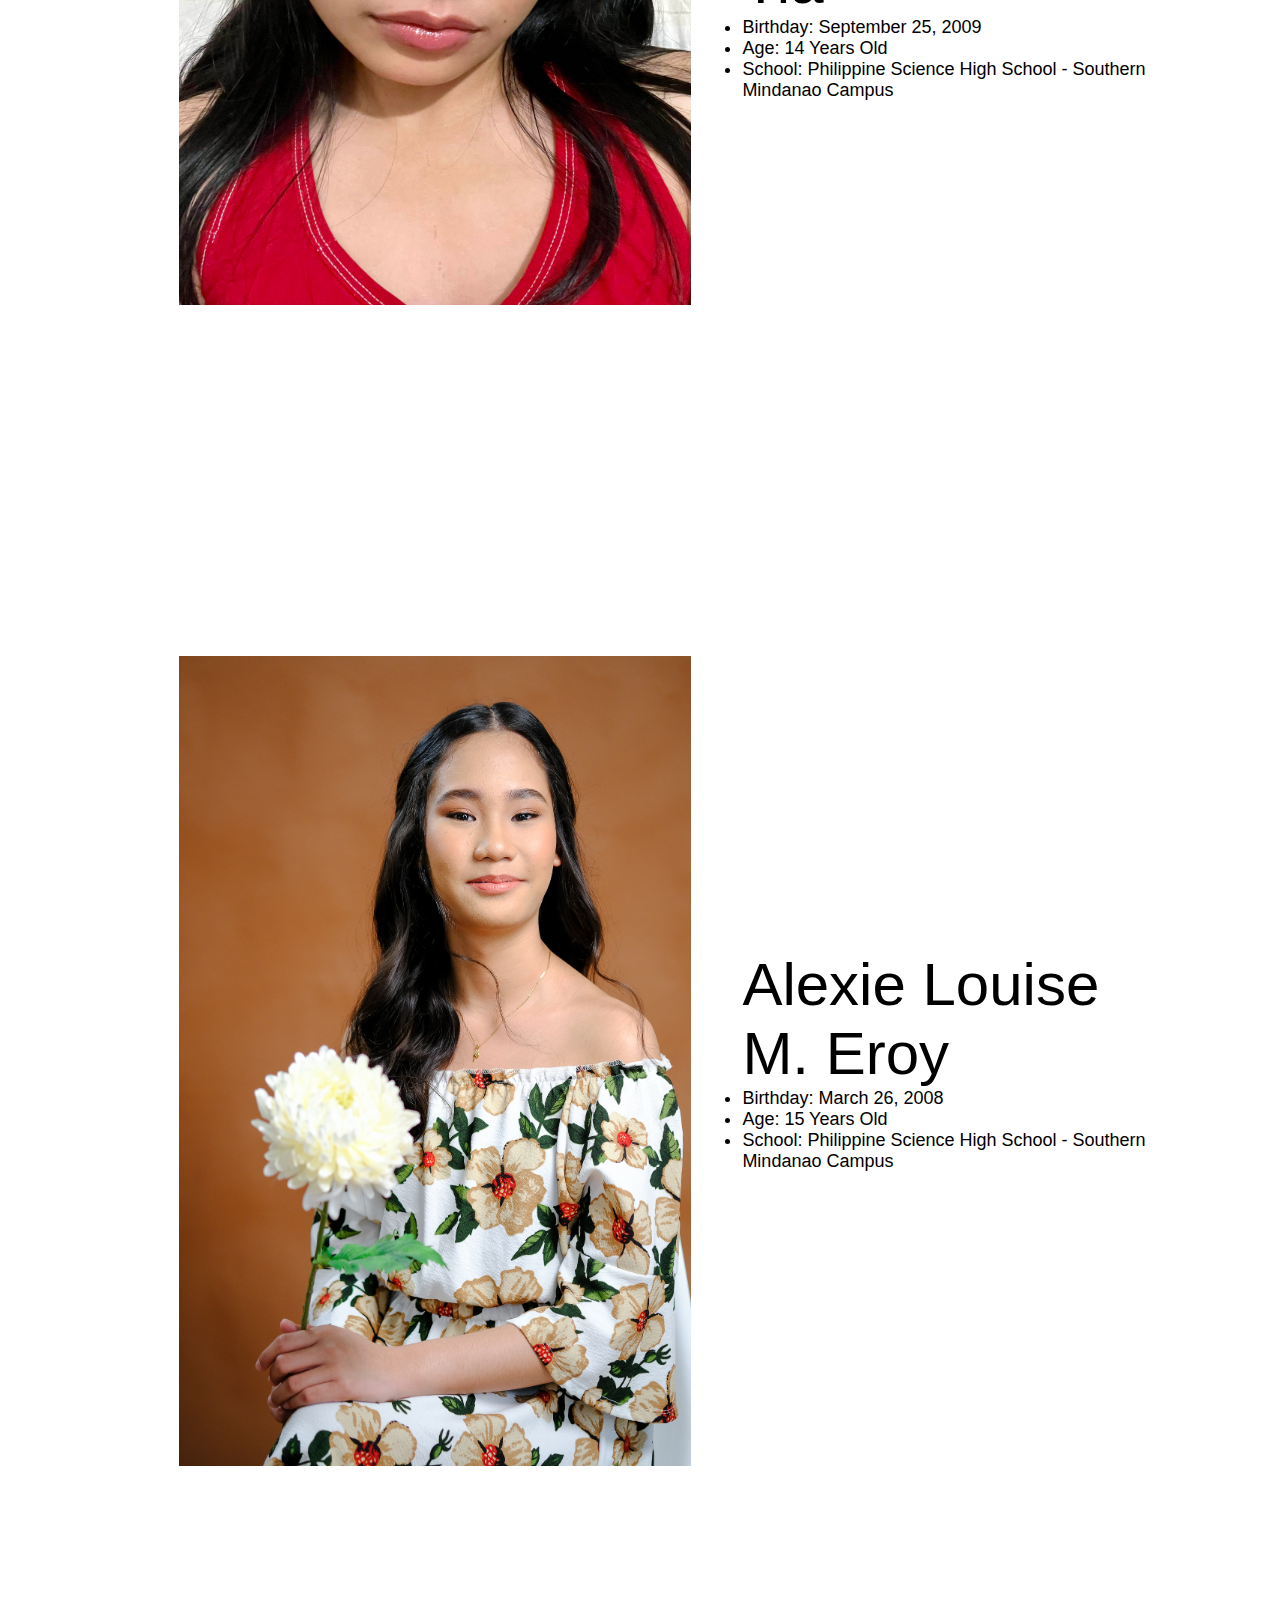
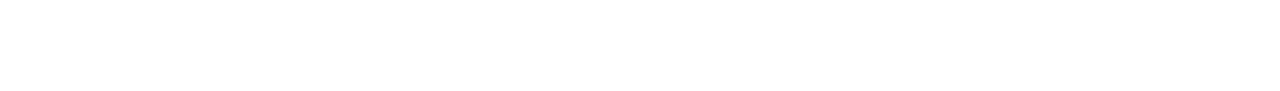
<file: team.html>
<!DOCTYPE html>
<html lang="en">
<head>
    <meta charset="UTF-8">
    <meta name="viewport" content="width=device-width, initial-scale=1.0">
    <title>About the Team</title>
    <link rel="icon" type="image/x-icon" href="Pictures/FaviconLogo.ico">
</head>
<body>
    <!--Container for all divs start-->
    <div class="container">
    <!--Navbar start-->
        <div class="navbar">
            <div id="tabs">
                <a href="index.html">Home</a>
                <a href="backgroundd.html">Background</a>
                <a href="data.html">Content</a>
            </div>
            <div id="logo">
                <img src="Pictures/Logo.png" alt="logo" width="60" height="60">
            </div>
        </div>
    <!--Navbar end-->
    <!--Banner container start-->
        <div class="banner">
            <!--heading start-->
            <div class="heading">
                <div id="title">
                    <h1>Group 5 - Barium</h1>
                <div id="subtitle">
                    <h4>Survey on Allergies</h4>
                    </div>
                </div>
            </div>
            <!--heading end-->
            <!--Datatabs start-->
            <div class="data-tab">
                <a href="team.html">The Team</a>
                <a href="author.html">The Author</a>
            </div>
            <!--Datatabs end-->
        </div>
        <!--Banner container end-->
        <!--Content-container start-->
        <div class="content-container">
            <div class="profile1">
                    <img src="Pictures/PeterPic.jpg" alt="Peter's Picture" title="Peter Dominick G. Almosara">
             </div>
             <div class="description">
                <div class="name">Peter Dominick G. Almosara</div>
                <ul>
                    <li>Birthday: November 5, 2008</li>
                    <li>Age: 14 Years Old</li>
                    <li>School: Philippine Science High School - Southern Mindanao Campus</li>
                </ul>         
            </div>            
        </div>
        <!--Content-container end-->
        <!--Content-container start-->
        <div class="content-container">
            <div class="profile2">
                    <img src="Pictures/ZuriPic.jpg" alt="Zuri's Picutre" title="Zuri Elise D. Tia">
             </div>
             <div class="description">
                <div class="name">Zuri Elise D. Tia</div>
                <ul>
                    <li>Birthday: September 25, 2009</li>
                    <li>Age: 14 Years Old</li>
                    <li>School: Philippine Science High School - Southern Mindanao Campus</li>
                </ul>         
            </div>            
        </div>
        <!--Content-container end-->
        <!--Content-container start-->
        <div class="content-container">
            <div class="profile3">
                    <img src="Pictures/MyPic.jpg" alt="Alexie's Picutre" title="Alexie Louise M. Eroy">
             </div>
             <div class="description">
                <div class="name">Alexie Louise M. Eroy</div>
                <ul>
                    <li>Birthday: March 26, 2008</li>
                    <li>Age: 15 Years Old</li>
                    <li>School: Philippine Science High School - Southern Mindanao Campus</li>
                </ul>         
            </div>  
            
        </div>
        <!--Content-container end-->
        <!--footer start-->
        <div class="footer">
            <!--socials start-->
            <div class="socials">
                Socials:
                <div id="socmed">
                    <a href="https://www.facebook.com/alexielouise.eroy.5/"><img src="Pictures/fb_logo.png" alt="FaceBook" width="30" height="30"></a>
                    <a href="https://www.instagram.com/loui.moo/"><img src="Pictures/instagram_logo.png" alt="Instagram" width="30" height="30"></a>
                    <a href="https://github.com/AlexieEroy"><img src="Pictures/github_logo.png" alt="GitHub" width="30" height="30"></a>
                </div>
                <div id="email">
                    Email: alexielouise.eroy@smc.pshs.edu.ph
                </div>
            </div>
            <!--socials end-->
            <!--about start-->
            <div class="about">
                    <a href="team.html">About the team</a>
                    <p><a href="references.html">References</a></p>
                    <p>Copyright 2023 - All Rights Reserved</p>
            </div>
            <!--about end-->
        </div>
        <!--footer end-->
    </div>
    <!--container for all divs end-->
        <link rel="stylesheet" href="style.css">

</body>
</html>
</file>
<file: style.css>
* {
    padding: 0px;
    margin: 0px;
}

 body {
    background-image: url(Pictures/banner.jpg);
    background-size: 100vw 40vh;
    background-repeat: no-repeat;
}

/*CONTAINER*/

.container {
    width: 100vw;
    display: flex;
    flex-direction: column;
    justify-content: space-between;
    flex: 3;
    align-items: center;
}

/*NAVIGATION BAR*/
/*sets the background color and widht and height of the navigation bar*/
.navbar {
    background: #B0C69B;
    width: 100vw;
    height: 78px;
    position: fixed;
}   
/*sets the position, font color, font size, and font style of the tabs*/
#tabs {
    float: right;
    color: #225F4E;
    font-family: Verdana, Geneva, Tahoma, sans-serif;
    font-size: 25px;
    font-style: normal;
    font-weight: bold;
    line-height: normal;
    margin-top: 23px;
}
/*sets the spacing of the tabs from each other, removes the text decoration and transforms the letters to uppercase*/
#tabs a {
    margin-right: 1vw;
    text-transform: uppercase;
    text-decoration: none;
    color: #225F4F;
}
/*sets the position, margings and size of the logo*/
#logo {
    margin-left: 37px;
    margin-top: 13px;
    margin-bottom: 15px;
    float: left;
}
/*sets the color, size, background color, and the transition of the tabs when you hover them*/
#tabs a:hover {
    padding: 0.6vh 1vw;
    background-color: #225F4F;
    color: #f3f3f3;
    transition: 0.3s;
}

/*BANNER*/
/*sets the picture, position, and size of the banner*/
.banner {
    text-align: center;
}
/*sets the position, margin and size of the headings*/
.heading {
    padding-top: 50px;
    margin-bottom: 10px;
    margin-top: 5.5vh;
}
/*sets the color, size, text transformation, and font weight of the title*/
#title {
    text-transform: uppercase;
    font-weight: bold;
    color: #1F3B3B;
    font-size: 2.5vw;
}
/*sets the color, size and margin of the subtitle*/
#subtitle {
    color: #1F3B3B;
    font-size: 1.75vw;
    margin: 20px;
}
/*sets the margin and the position of the data tabs*/
.data-tab {
    display: inline;
    margin: 20px;
}
/*sets the color, font, margin, padding and the border of the data tabs*/
/*the padding's purpose is to put a space between the border and the text to make the border bigger*/
.data-tab a {
    font-family: Verdana, Geneva, Tahoma, sans-serif;
    text-decoration: none;
    color: #225F4F;
    margin: 1vw;
    padding: 0.5vw 0.1vh;
    border: #1F3B3B solid 1px;
}
/*sets the background color, padding, transition, and the font color of the text when you hover them*/
.data-tab a:hover {
    padding: 5px;
    background-color: #1F3B3B;
    color: white;
    transition: 0.3s;
}

/*FOOTER*/
/*sets the backrgound color of the footer, position, and size of its contents*/
.footer {
    background: #4C625D;
    width: 100%;
    height: 130px;
    display: flex;
    align-items: center;
    justify-content: space-between;
    bottom: 0px;
    position: fixed;
    font-size: large;
}
/*sets the margin and color of the socials*/
.socials {
    margin-left: 2.5vw;
    color: white;
}
/*sets the margin of the social media logos so they won't be directly next to eachother*/
#socmed {
    margin: 5px 5px 5px 0px;
}
/*sets the margin and the color of the contents in about*/
.about {
    margin-right: 2.5vw;
    color: white;
    
}
/*sets the color and text decoration of the links*/
.about a {
    text-decoration: none;
    color: white;
    
}
/*removed the bullet points in the contents of the unordered list*/
ul {
    list-style-type: none;
}

/*CONTENT*/
/*sets the margin, position of the contents, and the font size and family*/
.content {
    text-align: justify;
    font-size: 3vh;
    font-family: Verdana, Geneva, Tahoma, sans-serif;
    margin-top: 15vh;
    margin-bottom: 50vh;
    margin-left: 5vw;
    margin-right: 5vw;
}
/*sets the type of list style to disc, a bullet point*/
ul {
    list-style-type: disc;
}

/*CONTENT WITH PHOTOS*/
/*displays the contents to flex and positions it to the center with a space between the picture and the text, sets the margin and the size*/
.content-container {
    display: flex;
    align-items: center;
    justify-content: space-between;
    margin-bottom: 25vh;
    margin-top: 14vh;
    margin-left: 10px;
    margin-right: 10px;   
    width: 80vw;
}
/*sets the position of the text, the font size and the font family*/
.description {
    float: right;
    font-size: large;
    font-family: Verdana, Geneva, Tahoma, sans-serif;
}

.description-content {
    font-size: 3vh;
}
/*sets the margin and position of the image*/
.graph img {
    margin-left: 10px;
    float: left;
}
/*sets the font size and font weight of the text*/
.name {
    font-size: 60px;
    font-weight: 30px;
}
/*PROFILES (images of people)*/
/*sets the margin of the image and its position*/
.profile1 img {
    margin-left: 4vw;
    margin-right: 4vw;
    float: left;
    width: 45vw;
    height: 60vh;
}

.profile2 img {
    margin-left: 4vw;
    margin-right: 4vw;
    float: left;
    width: 40vw;
    height: 70vh;
}

.profile3 img {
    margin-left: 4vw;
    margin-right: 4vw;
    float: left;
    width: 40vw;
    height: 90vh;
}
</file>
